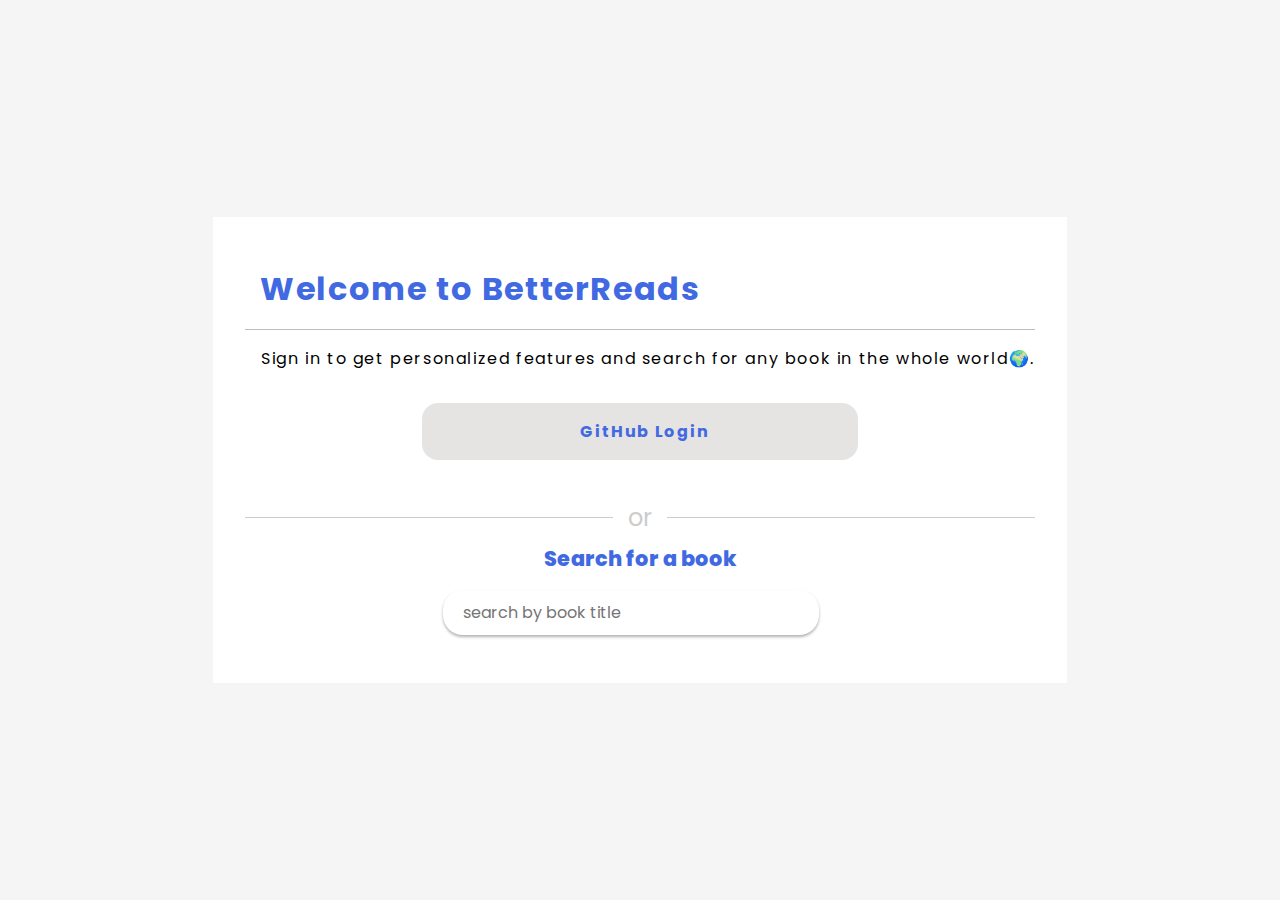
<file: src/main/resources/templates/index.html>
<!DOCTYPE html>
<html lang="en">
  <head>
    <meta charset="UTF-8" />
    <meta http-equiv="X-UA-Compatible" content="IE=edge" />
    <meta name="viewport" content="width=device-width, initial-scale=1.0" />
    <title>Book Tracker Login</title>
    <link
      rel="stylesheet"
      href="https://cdnjs.cloudflare.com/ajax/libs/font-awesome/6.1.1/css/all.min.css"
      integrity="sha512-KfkfwYDsLkIlwQp6LFnl8zNdLGxu9YAA1QvwINks4PhcElQSvqcyVLLD9aMhXd13uQjoXtEKNosOWaZqXgel0g=="
      crossorigin="anonymous"
      referrerpolicy="no-referrer"
    />
  </head>
  <body>
    <style th:inline="css">
      @import url("https://fonts.googleapis.com/css2?family=Poppins:ital,wght@0,400;1,200&display=swap");

      * {
        box-sizing: border-box;
        margin: 0;
        font-family: "Poppins", sans-serif;
      }

      body {
        display: flex;
        align-items: center;
        justify-content: center;
        min-height: 100vh;
        background-color: whitesmoke;
      }

      .container {
        max-width: 1000px;
        background-color: white;
        padding: 2rem;
        display: flex;
        flex-direction: column;
        align-items: center;
        justify-content: center;
      }

      form input {
        height: 45px;
        outline: none;
        border: none;
        border-radius: 20px;
        padding: 0 40px 0 20px;
        font-size: 16px;
        box-shadow: 0px 2px 3px rgba(0, 0, 0, 0.3);
        margin-right: 5px;
      }
      .loginInfo .separator {
        height: 1px;
        width: 100%;
        margin: 25px 0;
        background: #ccc;
        display: flex;
        align-items: center;
        justify-content: center;
      }
      .separator::before {
        content: "or";
        color: #ccc;
        font-size: 1.5rem;
        padding: 0 15px;
        background: #fff;
      }
      .loginInfo h1 {
        color: royalblue;
        letter-spacing: 0.1rem;
        border-bottom: 1px solid #bfbfbf;
        padding: 16px 15px;
      }

      .loginInfo p {
        letter-spacing: 0.1rem;
        margin-top: 1rem;
        margin-left: 1rem;
        text-align: center;
      }

      .loginButton {
        display: flex;
        align-items: center;
        padding: 2rem;
        justify-content: center;
      }

      .loginButton a {
        cursor: pointer;
        border: none;
        background-color: rgb(230, 227, 227);
        padding: 1rem;
        width: 60%;
        border-radius: 1rem;
        display: flex;
        align-items: center;
        justify-content: center;
        text-decoration: none;
      }

      .loginButton a:hover {
        background-color: whitesmoke;
      }

      .loginButton a span {
        color: royalblue;
        font-size: 1rem;
        margin-left: 10px;
        letter-spacing: 0.1rem;
        font-weight: 700;
      }

      .loginButton a i {
        color: black;
        font-size: 1.6rem;
      }

      .search {
        font-weight: 800;
        font-size: 1.3rem;
        color: royalblue;
      }

      form {
        display: flex;
        align-items: center;
        justify-content: center;
        margin: 1rem 0;
      }

      form button {
        background-color: transparent;
        outline: none;
        border: none;
      }

      form button i {
        outline: none;
        border: none;
        font-size: 1.5rem;
        cursor: pointer;
      }

      @media (max-width: 768px) {
        .container {
          max-width: 380px;
        }
       
        .loginInfo p {
          padding: 1rem;
        }
        form input {
          width: 100%;
        }
        .loginButton a {
          width: 100%;
        }
        .loginInfo h1 {
          font-size: 1.2rem;
        }
      }
    </style>
    <div class="container">
      <div class="loginInfo">
        <h1>Welcome to BetterReads</h1>
        <p>
          Sign in to get personalized features and search for any book in the
          whole world🌍.
        </p>
        <div class="loginButton">
          <a href="/oauth2/authorization/github">
            <i class="fa-brands fa-github"></i> <span>GitHub Login</span>
          </a>
        </div>
        <div class="separator"></div>
      </div>
      <p class="search">Search for a book</p>
      <form action="" th:attr="action=@{/search}" method="get">
        <input
          type="text"
          name="q"
          id=""
          autocomplete="off"
          placeholder="search by book title"
        />
        <button><i class="fa-solid fa-magnifying-glass"></i></button>
      </form>
    </div>
  </body>
</html>
</file>
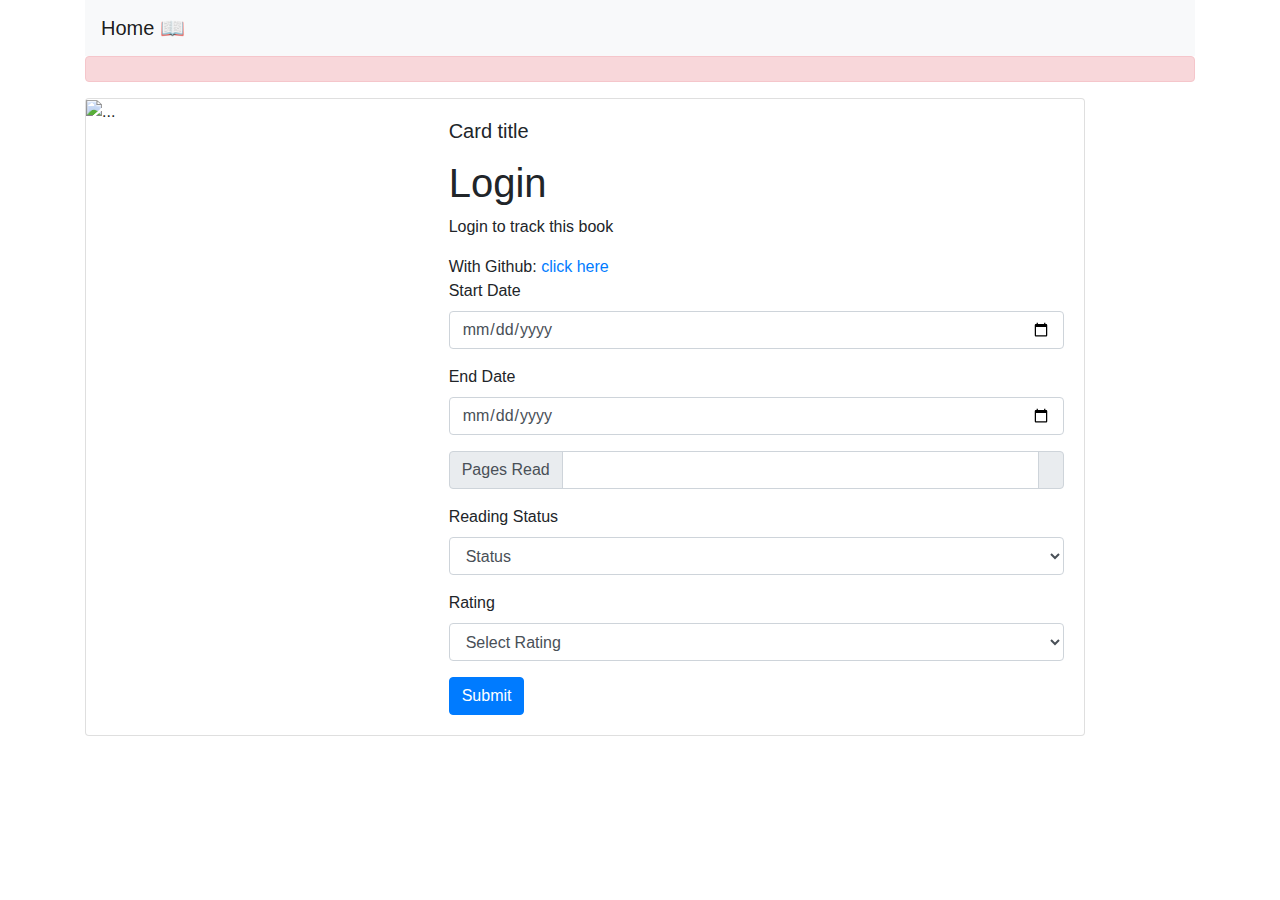
<file: src/main/resources/templates/book-details.html>
<!DOCTYPE html>
<html lang="en">
<head>
    <meta charset="UTF-8">
    <meta http-equiv="X-UA-Compatible" content="IE=edge">
    <meta name="viewport" content="width=device-width, initial-scale=1.0">
    <title>Book Tracker App</title>
    <link rel="stylesheet" href="https://stackpath.bootstrapcdn.com/bootstrap/4.3.1/css/bootstrap.min.css">

</head>
<body>
 
  <div class="container">   
    <nav class="navbar navbar-expand-lg navbar-light bg-light">
      <a class="navbar-brand" th:href="@{/}" href="#">Home 📖</a>
    </nav>
    <div th:if="${errorMessage}">
      <div class="alert alert-danger" th:text="${errorMessage}"></div>
    </div>
    <div class="card mt-3 " style="max-width: 1000px;">
        <div class="row g-0">
          <div class="col-md-4">
            <img th:src="${coverImage}" class="img-fluid rounded-start" alt="...">
          </div>
          <div class="col-md-8">
            <div class="card-body">
              <h5 class="card-title" th:text="${book.title}">Card title</h5>
              <p class="card-text" th:text="${book?.description?.value}"></p>
              <p class="card-text"><small class="text-muted" th:text="${book.subjects}"></small></p>
              <div th:unless = "${loginId}">
                <h1>Login</h1>
                <p>Login to track this book</p>
                <div>With Github: <a href="/oauth2/authorization/github">click here</a></div>
              </div>
              <form th:if="${loginId}" action="" th:attr="action=@{/addUserBook}" method="post" th:each="userBooks : ${userBooks}">
                <input type="hidden" name="bookId" th:value="${book.key}">
                <input type="hidden" name="bookName" th:value="${book.title}">
                <input type="hidden" name="coverImage" th:value="${book.coverUrl}">
                <input type="hidden" th:value="${_csrf.token}" th:name="${_csrf.parameterName}">
                      <div class="form-group">
                        <label for="startDate">Start Date</label> 
                        <input type="date" name = "startDate"class="form-control" th:value="${userBooks.startDate}"id="exampleFormControlInput1" placeholder="name@example.com">
                      </div>
                      <div class="form-group">
                        <label for="endDate">End Date</label>
                        <input type="date" class="form-control" th:value="${userBooks.endDate}" name="endDate" placeholder="name@example.com">
                      </div>
                      <div class="input-group mb-3">
                        <div class="input-group-prepend">
                          <span class="input-group-text">Pages Read</span>
                        </div>
                        <input type="text" name="pagesRead" class="form-control">
                        <div class="input-group-append">
                          <span class="input-group-text"></span>
                        </div>
                      </div>
                      <div class="form-group">
                        <label for="readingStatus">Reading Status</label>
                        <select class="form-control" th:field="${userBooks.readingStatus}" name="readingStatus">
                          <option selected value="3">Status</option>
                          <option value="0-reading">Currently reading</option>
                          <option value="1-finished">Finished</option>
                          <option value="2-dnf">Did not finish</option>
                        </select>
                      </div>
                      <div class="form-group">
                        <label for="rating">Rating</label>
                        <select  class="form-control"  th:field="${userBooks.rating}" name="rating">
                          <option selected value="0">Select Rating</option>
                          <option value="1">&#9733;</option>
                          <option value="2">&#9733;&#9733;</option>
                          <option value="3">&#9733;&#9733;&#9733;</option>
                          <option value="4">&#9733;&#9733;&#9733;&#9733;</option>
                          <option value="5">&#9733;&#9733;&#9733;&#9733;&#9733;</option>

                        </select>
                      </div>
                      <button type="submit" class="btn btn-primary">Submit</button>
              </form>
            </div>
          </div>
        </div>
      </div>
</body>
</html>
</file>
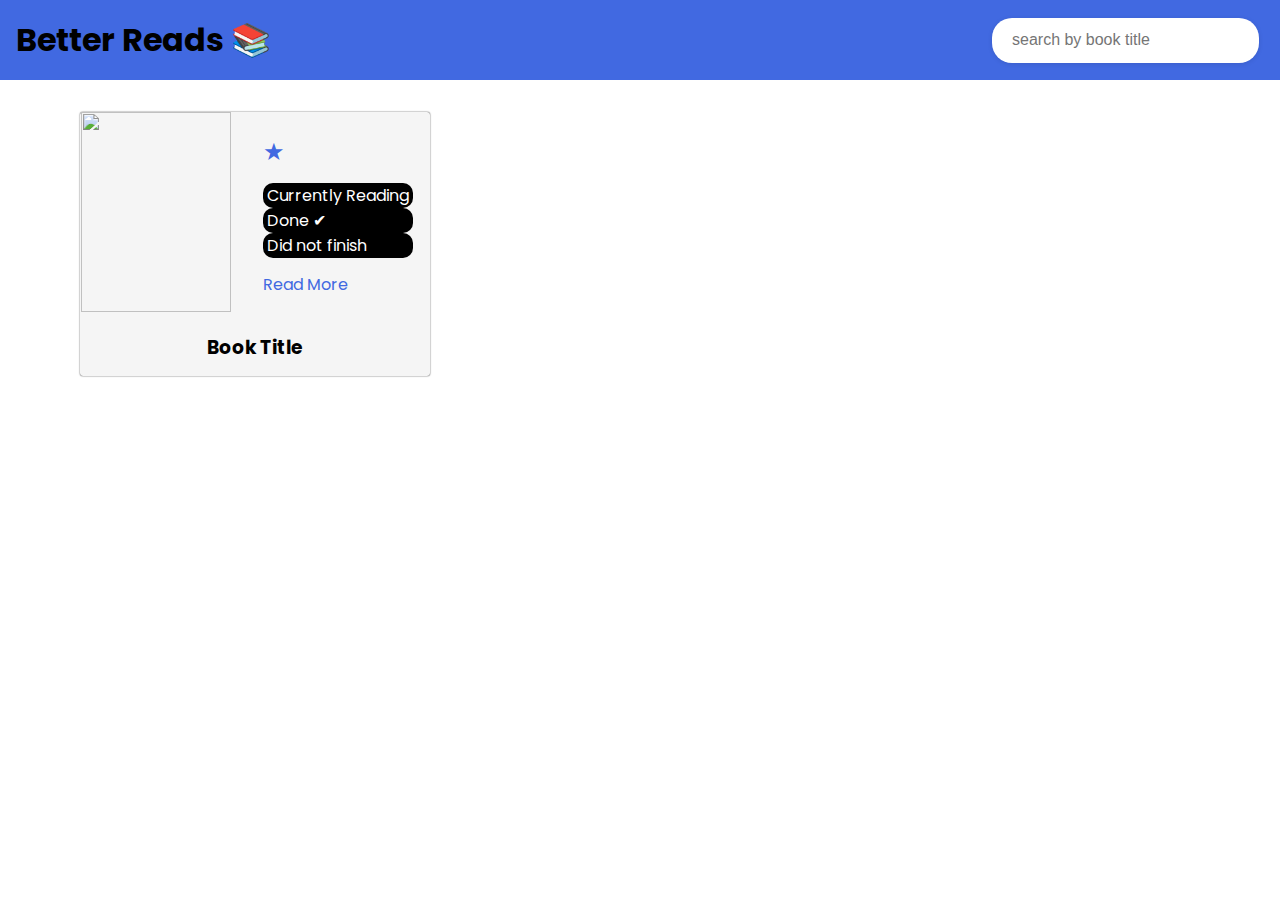
<file: src/main/resources/templates/home.html>
<!DOCTYPE html>
<html lang="en">
  <head>
    <meta charset="UTF-8" />
    <meta http-equiv="X-UA-Compatible" content="IE=edge" />
    <meta name="viewport" content="width=device-width, initial-scale=1.0" />
    <title>Book Tracker</title>
    <link
      rel="stylesheet"
      href="https://cdnjs.cloudflare.com/ajax/libs/font-awesome/6.1.1/css/all.min.css"
      integrity="sha512-KfkfwYDsLkIlwQp6LFnl8zNdLGxu9YAA1QvwINks4PhcElQSvqcyVLLD9aMhXd13uQjoXtEKNosOWaZqXgel0g=="
      crossorigin="anonymous"
      referrerpolicy="no-referrer"
    />
  </head>
  <body>
    <style th:inline="css">
      @import url("https://fonts.googleapis.com/css2?family=Poppins:ital,wght@0,400;1,200&display=swap");
      * {
        box-sizing: border-box;
        padding: 0;
        margin: 0;
      }
      body {
        font-family: "Poppins", sans-serif;
      }
      main {
        display: flex;
        flex-wrap: wrap;
        margin-left: 4rem;
      }

      .movie {
        width: 380px;
      }
      .movie .image img {
        width: 150px;
        height: 200px;
        object-fit: cover;
      }
      .movie {
        display: flex;
        align-items: center;
        justify-content: center;
      }
       h3{
        display: flex;
        align-items: center;
        justify-content: center;
        margin: 14px 0;
      }
      .movie-info {
        margin-left: 1rem;
        padding: 1rem;
      }
      .container {
        display: flex;
        flex-direction: column;
        max-width: 350px;
        margin: 1rem 1rem;
        align-items: center;
        border-radius: 3px;
        background-color: whitesmoke;
        box-shadow: 0 0 1.4px rgb(0, 0, 0.12);
      }
      .status {
        margin: 14px 0;
      }
      .status span {
        background-color: black;
        color: white;
        border-radius: 10px;
        padding: 0 4px;

        display: block;
      }
      .movie-info .stars{
        font-size: 1.5rem;
        color: royalblue;
      }
      header {
        background-color: royalblue;
        display: flex;
        align-items: center;
        justify-content: space-between;
        padding: 1rem;
        margin-bottom: 1rem;
      }
      header form input {
        height: 45px;
        outline: none;
        border: none;
        border-radius: 20px;
        padding: 0 40px 0 20px;
        font-size: 16px;
        box-shadow: 0px 1px 5px rgba(0, 0, 0, 0.1);
        margin-right: 5px;
      }
      header button {
        background-color: transparent;
        outline: none;
        border: none;
      }
      header form button i {
        outline: none;
        border: none;
        font-size: 1.5rem;
        cursor: pointer;
      }
      form {
        display: flex;
        align-items: center;
        justify-content: center;
      }
      .movie-info a {
        text-decoration: none;
        color: royalblue;
      }
      @media screen {
        @media (max-width: 768px) {
          main {
            flex-wrap: wrap;
            margin-left: 4rem ;
          }
          header{
            flex-wrap: wrap;
          }
          header h1{
            font-size: 1.3rem;
          }
         
        }
      }
    </style>
    <header>
      <h1>Better Reads 📚</h1>
      <form action="" method="get" th:attr="action=@{/search}">
        <input
          type="text"
          name="q"
          id=""
          autocomplete="off"
          placeholder="search by book title"
        />
        <button><i class="fa-solid fa-magnifying-glass"></i></button>
      </form>
    </header>
    <main>
      <div class="container" th:each="book : ${books}">
        <div class="movie">
          <div class="image">
            <img th:src="${book.coverUrl}" alt="" srcset="" />
          </div>
          <div class="movie-info">
            <span  class="stars" th:each="rating : ${#numbers.sequence(0,book.rating -1)}">
              &#9733;</span
            >
            <div class="status" th:switch="${book.readingStatus}">
              <span th:case="'0-reading'">Currently Reading</span>
              <span th:case="'1-finished'">Done ✔</span>
              <span th:case="'2-dnf'">Did not finish</span>
            </div>
            <a href="" class="text-muted" th:href="@{'/book/'+ ${book.bookId}}"
              >Read More</a
            >
          </div>
        </div>
        <h3 th:text="${book.bookName}">Book Title</h3>
      </div>
    </main>
  </body>
</html>
</file>
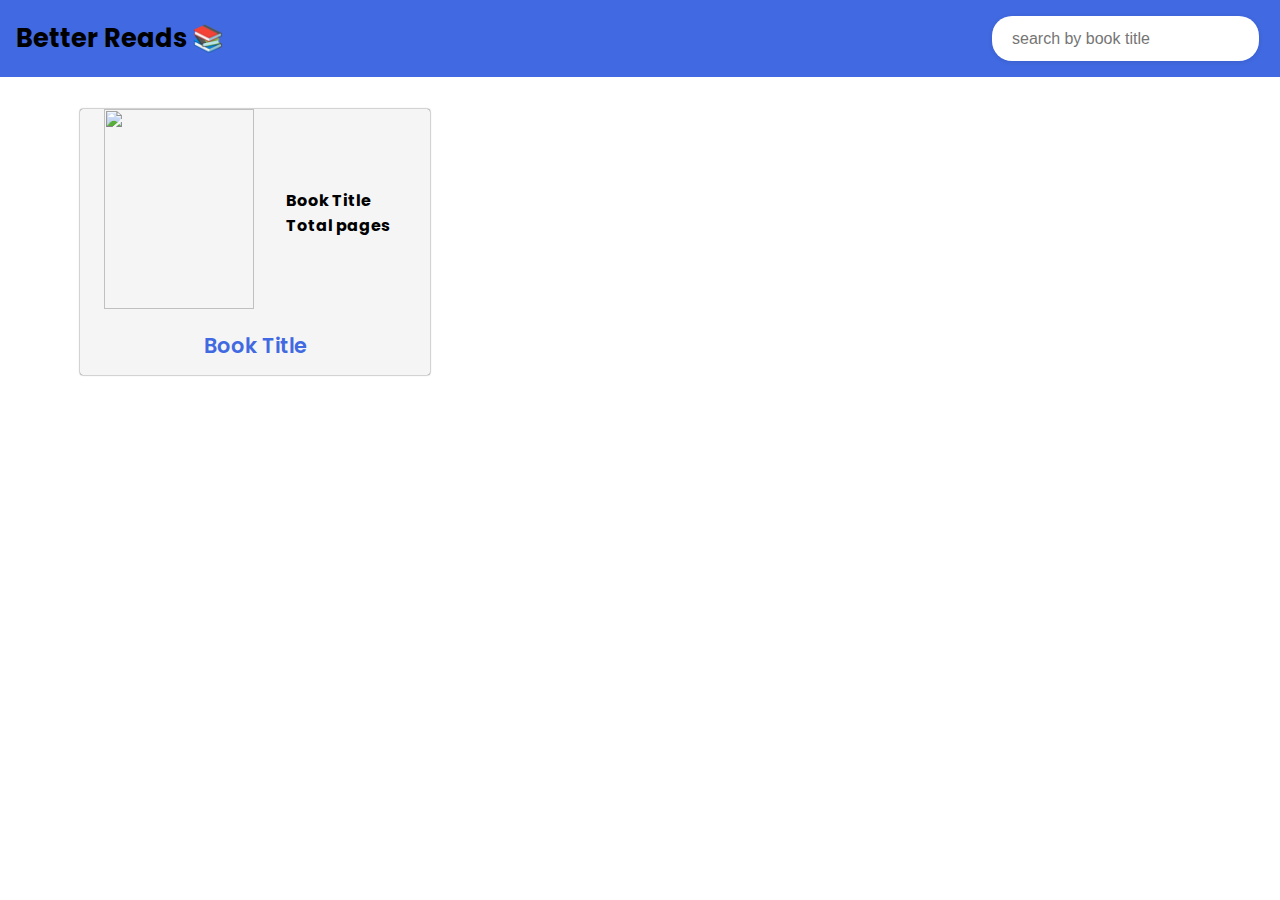
<file: src/main/resources/templates/search.html>
<!DOCTYPE html>
<html lang="en">
  <head>
    <meta charset="UTF-8" />
    <meta http-equiv="X-UA-Compatible" content="IE=edge" />
    <meta name="viewport" content="width=device-width, initial-scale=1.0" />
    <title>Book Tracker</title>
    <link
      rel="stylesheet"
      href="https://cdnjs.cloudflare.com/ajax/libs/font-awesome/6.1.1/css/all.min.css"
      integrity="sha512-KfkfwYDsLkIlwQp6LFnl8zNdLGxu9YAA1QvwINks4PhcElQSvqcyVLLD9aMhXd13uQjoXtEKNosOWaZqXgel0g=="
      crossorigin="anonymous"
      referrerpolicy="no-referrer"
    />
  </head>
  <body>
    <style th:inline="css">
      @import url("https://fonts.googleapis.com/css2?family=Poppins:ital,wght@0,400;1,200&display=swap");
      * {
        box-sizing: border-box;
        padding: 0;
        margin: 0;
      }
      body {
        margin: 0;
        font-family: "Poppins", sans-serif;
      }
      main {
        display: flex;
        flex-wrap: wrap;
        margin-left: 4rem;
      }

      .movie {
        width: 350px;
      }
      .movie .image img {
        width: 150px;
        height: 200px;
      }
      .movie {
        display: flex;
        align-items: center;
        justify-content: center;
      }
      .movie-info {
        margin-left: 1rem;
        padding: 1rem;
      }
      .movie-info h3 {
        margin: 0;
      }
      .container {
        display: flex;
        flex-direction: column;
        max-width: 350px;
        margin: 1rem 1rem;
        justify-content: flex-start;
        border-radius: 3px;
        background-color: whitesmoke;
        box-shadow: 0 0 1.4px rgb(0, 0, 0.12);
      }
      .container a {
        text-decoration: none;
        color: royalblue;
      }
      .status span {
        background-color: black;
        color: white;
        border-radius: 10px;
        padding: 0 4px;
      }
      header {
        background-color: royalblue;
        display: flex;
        align-items: center;
        justify-content: space-between;
        padding: 1rem;
        margin-bottom: 1rem;
      }
      header a{
        font-size: 1.6rem;
        text-decoration: none;
        color: black;
        font-weight: 700;
      }
      header form input {
        height: 45px;
        outline: none;
        border: none;
        border-radius: 20px;
        padding: 0 40px 0 20px;
        font-size: 16px;
        box-shadow: 0px 1px 5px rgba(0, 0, 0, 0.1);
        margin-right: 5px;
      }
      header button {
        background-color: transparent;
        outline: none;
        border: none;
      }
      header form button i {
        outline: none;
        border: none;
        font-size: 1.5rem;
        cursor: pointer;
      }
      form {
        display: flex;
        align-items: center;
        justify-content: center;
      }
      .container a {
        text-decoration: none;
        color: royalblue;
        font-size: 1.3rem;
        display: flex;
        align-items: center;
        justify-content: center;
        margin: 14px 0;
        font-weight: 600;
      }
      @media screen {
        @media (max-width: 768px) {
          main {
            flex-wrap: wrap;
            margin-left: 4rem;
          }
          header {
            flex-wrap: wrap;
          }
          header a {
            font-size: 1.3rem;
          }
        }
      }
    </style>
    <header>
      <a th:href="@{/}">Better Reads 📚</a>
      <form action="" method="get" th:attr="action=@{/search}">
        <input
          type="text"
          name="q"
          id=""
          autocomplete="off"
          placeholder="search by book title"
        />
        <button><i class="fa-solid fa-magnifying-glass"></i></button>
      </form>
    </header>
    <main>
      <div class="container" th:each="book : ${books}">
        <div class="movie">
          <div class="image">
            <img th:src="${book.cover_i}" alt="" srcset="" />
          </div>
          <div class="movie-info">
            <h4 th:text="${book.author_name}">Book Title</h4>
            <h4 th:text="${'Total pages: ' +book.number_of_pages_median}">Total pages</h4>
          </div>
        </div>
        <a th:text="${book.title}" th:href="@{'/book/' + ${book.key}}"
          >Book Title</a
        >
      </div>
    </main>
  </body>
</html>
</file>
